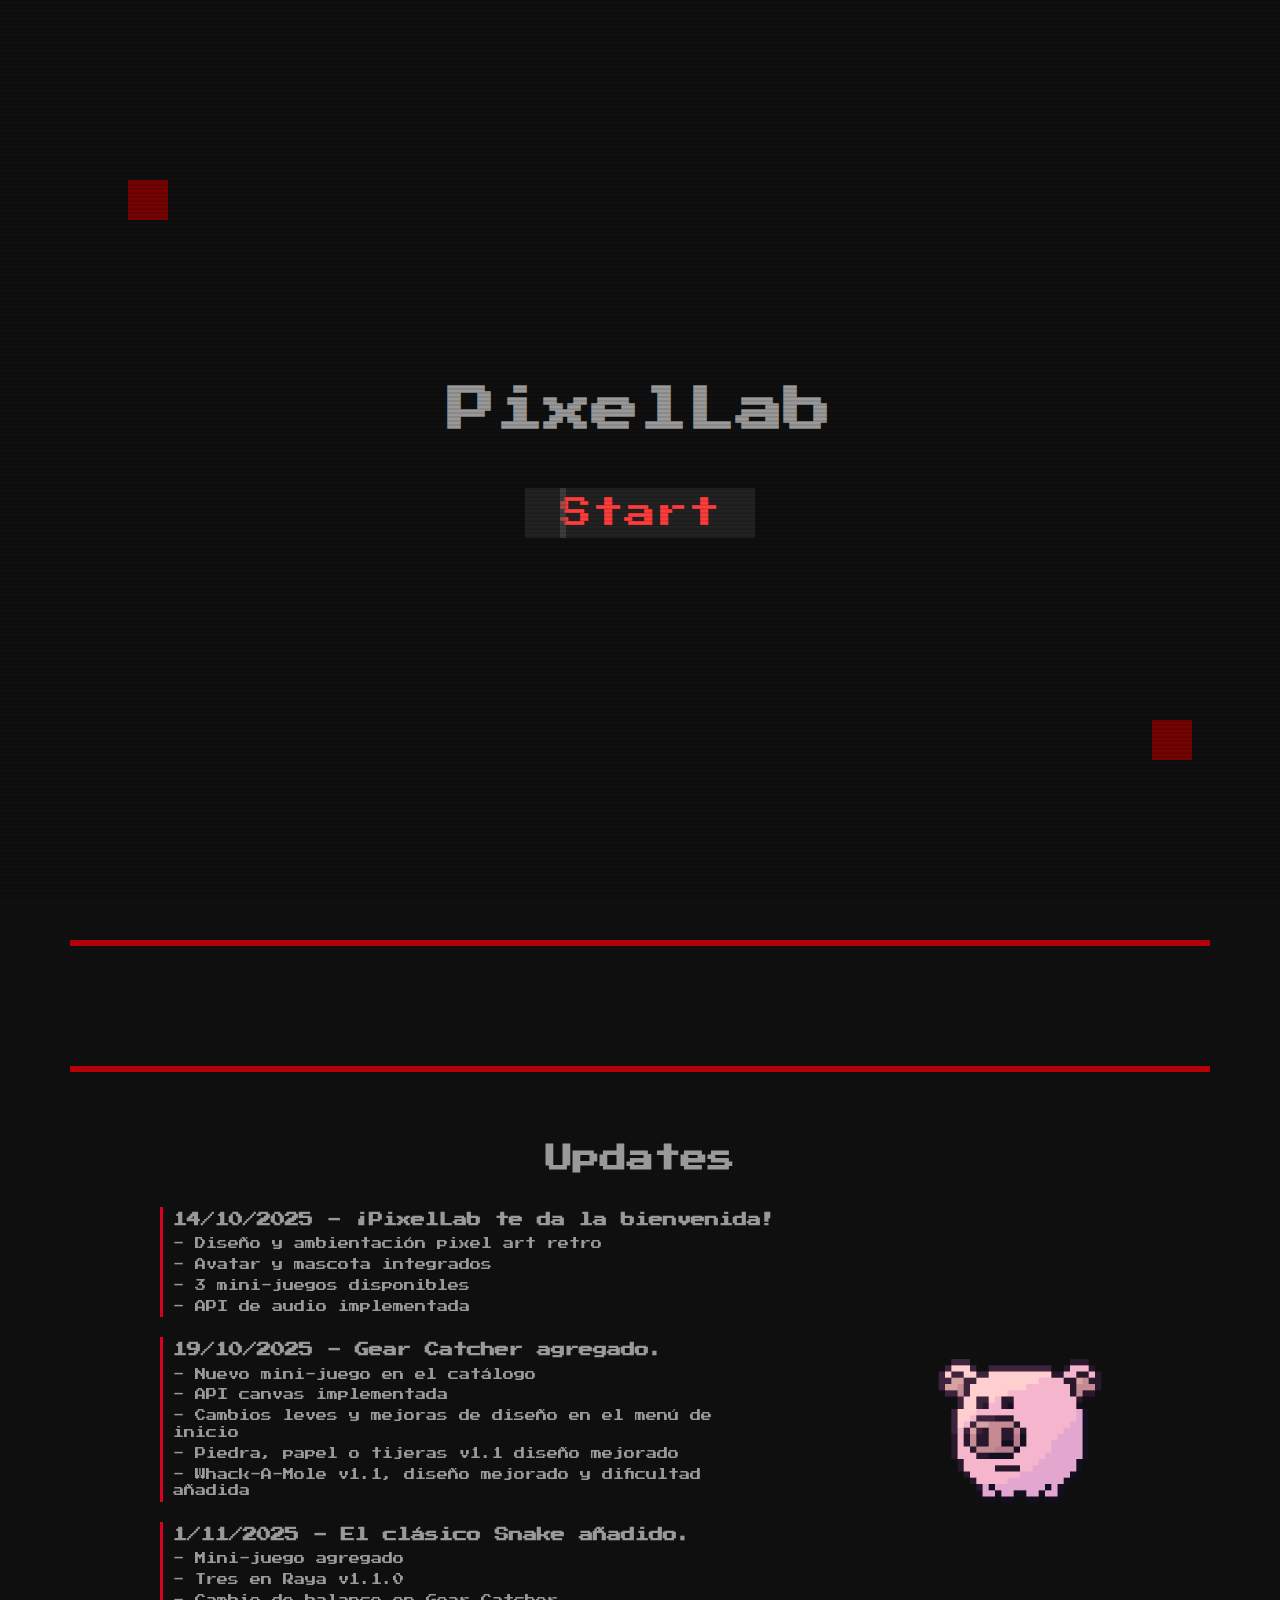
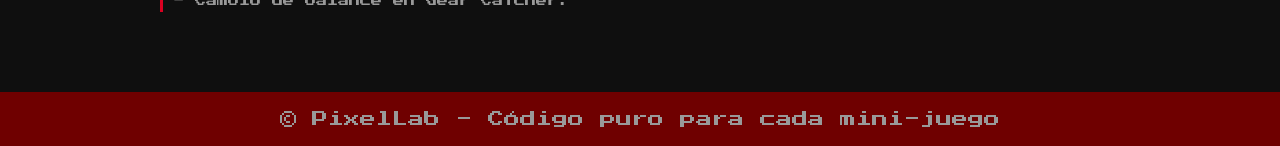
<file: index.html>
<!DOCTYPE html>
<html>
<head>
	<meta charset="utf-8">
	<meta name="viewport" content="width=device-width, initial-scale=1">
	<link rel="stylesheet" type="text/css" href="PixelLabContent/styles.css">
	<meta name="author" content="PixelLab">
    <meta name="description" content="Sección Principal de PixelLab">
	<link rel="icon" href="PixelLabContent/img/pet.png" type="image/x-icon">
	<title>PixelLab</title>
</head>
<body>
	<div class="scanlines"></div>
	<div id="start">
		<h2 class="start">PixelLab</h2>
		<button id="startButton">Start</button>
		<h3 id="carge">Cargando...</h3>
		<span id="span1"></span>
		<span id="span2"></span>
	</div>
	<main>
		<div>
			<img src="PixelLabContent/img/person.gif" class="gif" width="200px" height="200px">
			<img src="PixelLabContent/img/pet.gif" class="gif" width="200px" height="200px">
		</div>
		<h1>PixelLab<strong>v1.2.0</strong></h1>
		<h2>Sección de minijuegos variados, incluyendo de lógica, aletoriedad y reacción, con un estilo de animación retro para los fanáticos del pixel art.</h2>
	</main>

	<hr>
	<section id="games">
		<div class="game">
			<a href="Paper\index.html" class="left">
				<img title="Click para jugar" src="PixelLabContent/img/tijera.png">
			</a>
			<div class="container">
				<h3>Piedra, papel o tijeras</h3>
				<p>El juego clásico de piedra, papel o tijeras, simplemente elige una de las tres opciones y observa los resultados en la pantalla.</p>
			</div>
		</div>
		<div class="game sec">
			<div class="container">
				<h3>Tres en raya</h3>
				<p>Se puede jugar tanto con un amigo, como contra un bot, puedes elegir si usar la X o el O, al colocar 3 formas en línea verás el ganador.</p>
			</div>
			<a href="TicTac/index.html">
				<img title="Click para jugar" src="PixelLabContent/img/tresEnRaya.png" class="right">
			</a>
		</div>
		<div class="game">
			<a href="whack/index.html">
				<img title="Click para jugar" src="PixelLabContent/img/mole.png" class="left">
			</a>
			<div class="container">
				<h3>Whack-A-Mole</h3>
				<p>Aplasta los topos que aparecen en el transcurso del tiempo, tienes 1 minuto para obtener el mejor puntaje.</p>
			</div>
		</div>
		<div class="game sec">
			<div class="container">
				<h3>Gear Catcher</h3>
				<p>Atrapa tantos engranajes como puedas, el juego termina cuando se te escape uno, no dejes que eso pase.</p>
			</div>
			<a href="Gear/index.html">
				<img title="Click para jugar" src="PixelLabContent/img/brazo.png" class="right">
			</a>
		</div>
		<div class="game">
			<a href="snake/index.html">
				<img title="Click para jugar" src="PixelLabContent/img/apple.png" class="left">
			</a>
			<div class="container">
				<h3>Snake</h3>
				<p>El clásico juego snake, usa las flechas del teclado o los botones de la pantalla para moverte, come tantas manzanas como puedas.</p>
			</div>
		</div>
		<div class="game soon">
			<div class="container">
				<h3>Más mini-juegos<br>próximamente</h3>
				<p>...</p>
			</div>
			<div id="soon">
				<img src="PixelLabContent/img/soon.gif" width="200px" height="200px">
			</div>
		</div>
			
	</section>

<hr>
	<section id="info">
		<h2>Acerca de</h2>
		<div class="details">
			<img src="PixelLabContent/img/person.gif" class="gif" width="200px" height="200px">
			<p>Cada mini-juego se desarrolló utilizando HTML, CSS y JavaScript Vanilla, omitiendo el uso de frameworks o librerías externas.<br>El objetivo de este Mini Game Hub es aprender habilidades como manipulación del DOM, manejo de eventos, uso de canvas, detección de colisiones y reproducción de audio, todo enmarcado en un estilo visual pixel art retro, para hacerlo de un modo creativo, llamativo y divertido, tanto para el desarrollador como para los visitantes del sitio.</p>
		</div>
	</section>

	<hr>

	<section id="update">
		<h2>Updates</h2>
		<div class="updates">
			<div class="containerUp">
				<div class="details-container">
					<h3 class="updateH3">14/10/2025 - ¡PixelLab te da la bienvenida!</h3>
					<ul style="list-style: none;">
						<li>- Diseño y ambientación pixel art retro</li>
						<li>- Avatar y mascota integrados</li>
						<li>- 3 mini-juegos disponibles</li>
						<li>- API de audio implementada</li>
					</ul>
					
				</div>
				<div class="details-container">
					<h3 class="updateH3">19/10/2025 - Gear Catcher agregado.</h3>
					<ul style="list-style: none;">
						<li>- Nuevo mini-juego en el catálogo</li>
						<li>- API canvas implementada</li>
						<li>- Cambios leves y mejoras de diseño en el menú de inicio</li>
						<li>- Piedra, papel o tijeras v1.1 diseño mejorado</li>
						<li>- Whack-A-Mole v1.1, diseño mejorado y dificultad añadida</li>
					</ul>
					
				</div>
				<div class="details-container">
					<h3 class="updateH3">1/11/2025 - El clásico Snake añadido.</h3>
					<ul style="list-style: none;">
						<li>- Mini-juego agregado</li>
						<li>- Tres en Raya v1.1.0</li>
						<li>- Cambio de balance en Gear Catcher.</li>
					</ul>
					
				</div>
			</div>
			<img src="PixelLabContent/img/pet.gif" class="gif" width="200px" height="200px">
		</div>
			
			
		
	</section>



	<footer>
		© PixelLab - Código puro para cada mini-juego
	</footer>
	<script type="text/javascript" src="index.js"></script>
</body>
</html>
</file>
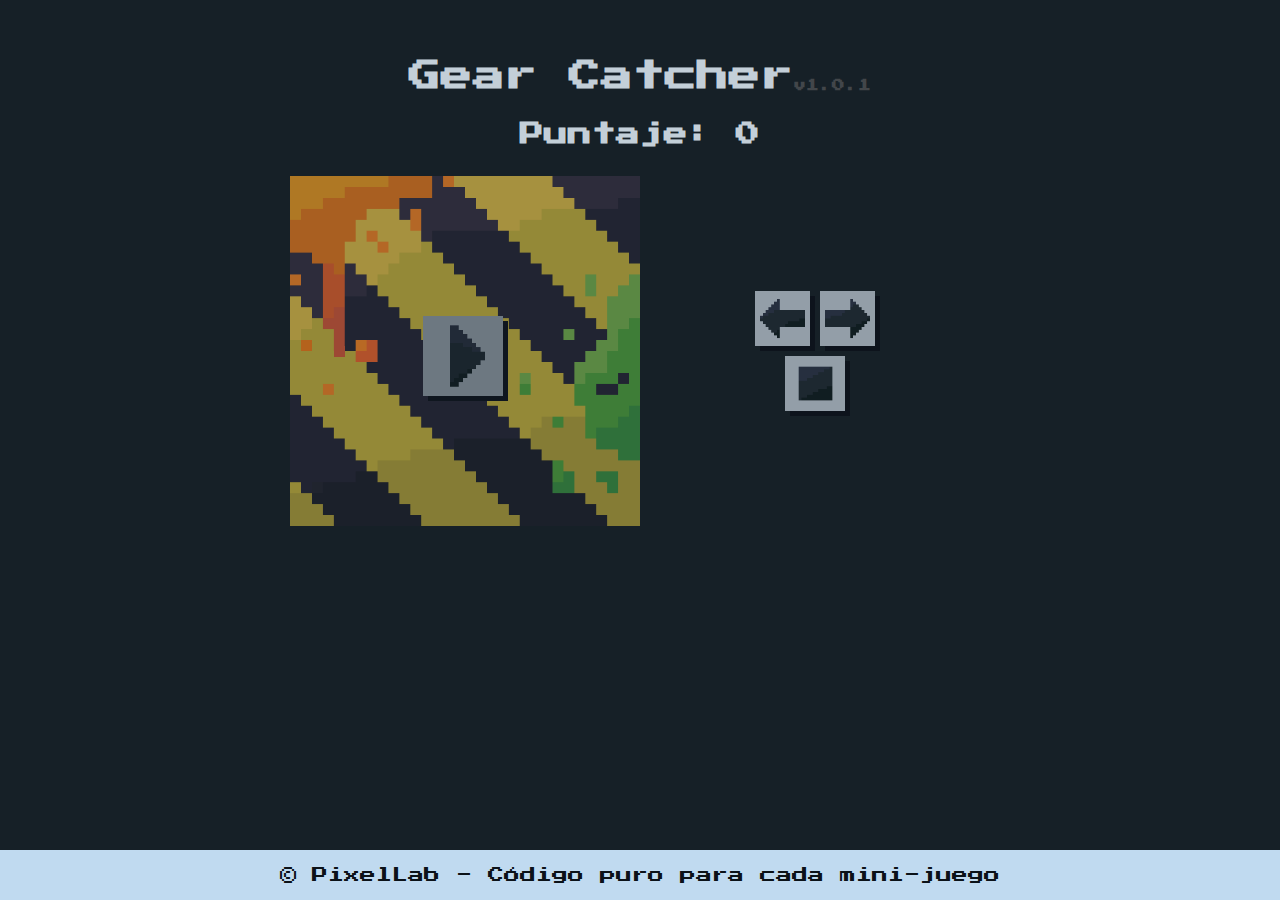
<file: Gear/index.html>
<!DOCTYPE html>
<html lang="en">
<head>
    <meta charset="UTF-8">
    <meta name="viewport" content="width=device-width, initial-scale=1.0">
    <link rel="stylesheet" href="styles.css">
    <meta name="author" content="PixelLab">
    <meta name="description" content="Gear Catcher, creado por PixelLab, aplicando canvas y colisiones.">
    <title>Gear Catcher</title>
    <link rel="icon" href="img/pet.png" type="image/x-icon">
</head>
<body>
    <div id="content">
    <main>
        <H1>Gear Catcher<strong id="version">v1.0.1</strong></H1>
        <h2>Puntaje: <strong id="strong">0</strong></h2>
    </main>
    <section>
        <div id="container">
            <button id="start"><img src="img/start.png" alt="start"></button>
            <h3>Has perdido :(</h3>
            <canvas id="canvas" width="350px" height="350px"></canvas>
        </div>
    </section>
    <section id="buttons">
        <span>
            
            <button id="left"><img src="img/left.png" alt="left"></button>
            <button id="right"><img src="img/right.png" alt="right"></button>
            <button id="stop"><img src="img/stop.png" alt="stop"></button>
        </span>
    </section>
    </div>
    <footer>© PixelLab - Código puro para cada mini-juego</footer>
    <script src="index.js"></script>
</body>
</html>
</file>
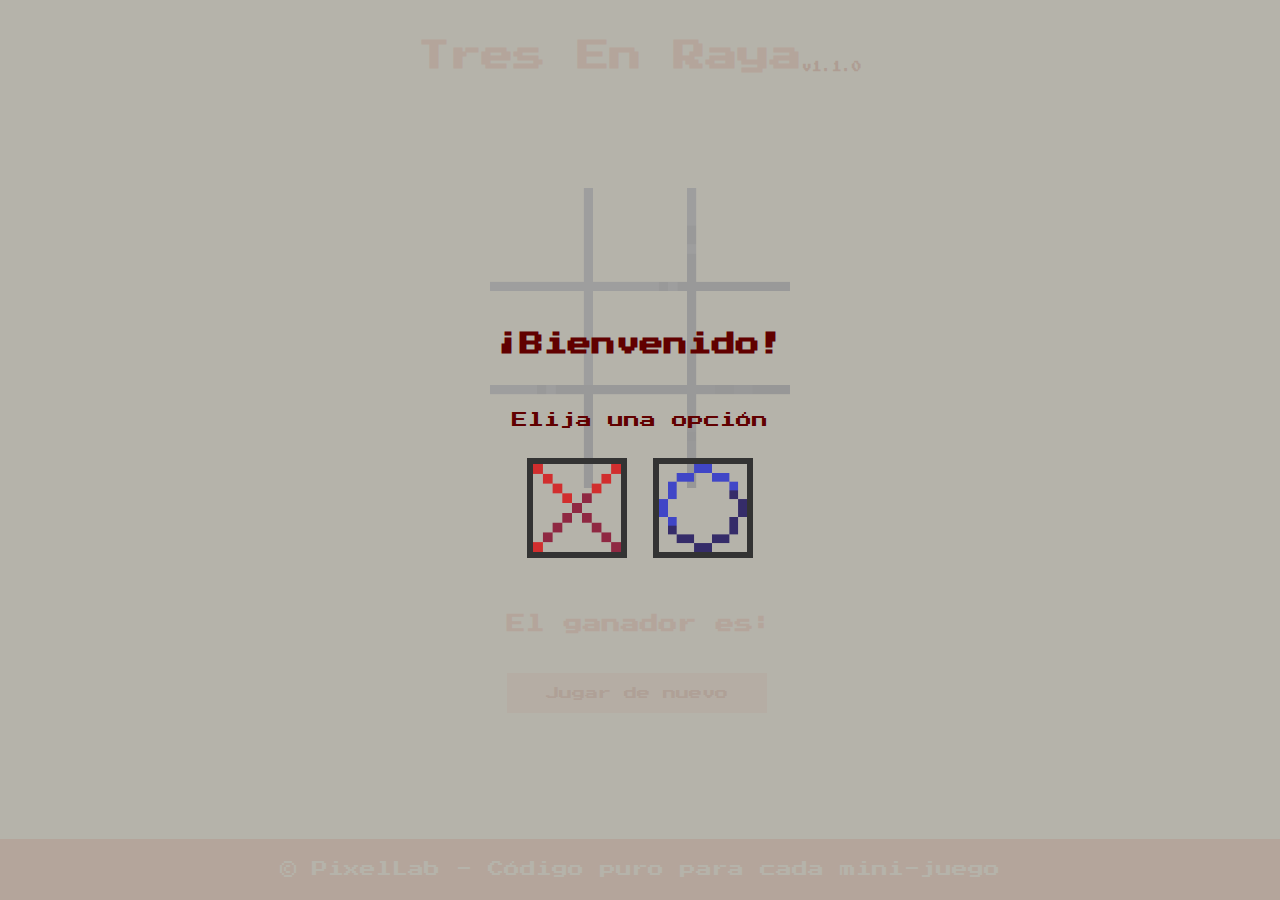
<file: TicTac/index.html>
<!DOCTYPE html>
<html>
<head>
	<meta charset="utf-8">
	<meta name="viewport" content="width=device-width, initial-scale=1">
	<link rel="stylesheet" type="text/css" href="styles.css">
	<meta name="author" content="PixelLab">
    <meta name="description" content="Tres en raya simple, creado por PixelLab">
	<title>Tres en raya</title>
	<link rel="icon" href="img/pet.png" type="image/x-icon">
</head>
<body>
		<div class="ventana" id="ventana1">
			<h2>¡Bienvenido!</h2>
			<p>Elija una opción</p>
			<span>
				<button class="personaje" id="pX"></button>
				<button class="personaje" id="pO"></button>
			</span>
		</div>

		<div class="ventana" id="ventana2">
			<p>Elija una acción</p>
			<span id="spanP">
				<button class="modo" id="1v1">Contra un Amigo</button>
				<button class="modo" id="1vCPU">Contra el CPU</button>
			</span>
		</div>

		<div class="ventana" id="eleccion">
			<img id="gif" src="img/xo.gif">
		</div>
	<main>
		<h1>Tres En Raya<strong id="version">v1.1.0</strong></h1>
	</main>
	<section id="fondo">
		<div class="container">
			<span class="casilla" id="c1"></span>
			<span class="casilla" id="c2"></span>
			<span class="casilla" id="c3"></span>
		</div>
		<div class="container">
			<span class="casilla" id="c4" ></span>
			<span class="casilla" id="c5"></span>
			<span class="casilla" id="c6"></span>

		</div>
		<div class="container">
			<span class="casilla" id="c7"></span>
			<span class="casilla" id="c8"></span>
			<span class="casilla" id="c9"></span>
		</div>
	</section>
	<section id="resultados">
		<h3 id="h3">El ganador es:</h3>
		<h4 id="h4"></h4>
		<button id="button">Jugar de nuevo</button>
	</section>
	<footer>
		© PixelLab - Código puro para cada mini-juego

	</footer>
	<script type="text/javascript" src="index.js"></script>
</body>
</html>
</file>
<file: PixelLabContent/styles.css>
@import url('https://fonts.googleapis.com/css2?family=Press+Start+2P&display=swap');

* {
	margin: 0;
	padding: 0;
	box-sizing: border-box;
	font-family:'Press Start 2P', sans-serif;
}
html {
	width: 100%;
	height: 100%;
  scrollbar-color: #b40008 #222;
  scrollbar-width: none;
}
html::-webkit-scrollbar {
  width: 32px;
}


body {
	background-color: #0F0F0F;
	color:  #999999;
	width: 100%;
	height: 100%;
	display: flex;
	flex-direction: column;
	justify-content: space-between;
	overflow: auto;
}
body.no-scroll {
  overflow: hidden;
}
hr {
	background-color: #b40008;
	height: 6px;
	width: 89%;
	margin: 60px auto 60px;
	border: 3px solid #b40008;
}

#start {
	width: 100%;
	height: 100%;
	background-color: #0F0F0F;
	position: fixed;
	top: 0;
	display: flex;
	flex-direction: column;
	gap: 30px;
	justify-content: center;
	align-items: center;
}
.start {
	font-size: 3em;
}
#startButton {
	background-color: #222;
	border: none;
	width: 230px;
	height: 50px;
	font-size: 2em;
	position: relative;
	color: #FF3B3B;
	overflow: hidden;

}
#startButton:hover {
	transform: scale(1.1);
	background-color: #444;
}

#startButton:active {
	background-color: #222;
	color: #900000;
}
#startButton::before {
	content: "";
	width: 6px;
	height: 100%;
	position: absolute;
	background-color: #555;
	animation: buttonS 6s infinite linear;
	opacity: 0.5;
	top: 0px;
}
#carge {
	display: none;
	position: relative;
}
#span1, #span2 {
	width: 40px;
	height: 40px;
	background-color: #900000;
	position: absolute;
	opacity: 0.8;
}
#span1 {
	left: 10%;
	top: 20%;
	animation: spans 7s infinite alternate;
}
#span2 {
	left: 90%;
	top: 80%;
	animation: spans 7s infinite alternate-reverse;
}

@keyframes spans {
	1% {
		top: 20%;
	}
	50% {
		top: 80%;
	}
	100% {
		top: 20%;
	}
}
/* página en sí */
h1 {
	color: #FF3B3B;
	font-size: 2.3em;
}
h2 {
	margin: 0 20%;
	text-align: center;
	line-height: 2;
}
	main h2 {
		font-size: 0.9em;
	}
main {
    margin-top: 80px;
    width: 100%;
    height: auto;
    display: flex;
    flex-direction: column;
    justify-content: center;
    align-items: center;
    gap: 50px;
    
}

main .gif {
	width: 125px;
	height: 125px;
}
#games {
	display: none;
	justify-content: center;
	align-items: center;
	flex-direction: column;
	width: 100%;
	margin-top: 60px;
	gap: 70px;
}
#soon {
	min-width: 256px;
	height: 256px;
	background-color: #222;
	display: flex;
	justify-content: center;
	align-items: center;
}
.soon {
	width: 80%;
	justify-content: space-around;
}

h3 {
	font-size: 1.5em;
}

p {
	font-size: 0.9em;
	line-height: 2;
}

.game {
	display: flex;
	flex-direction: column;
	align-items: center;
	margin: 0 40px;
	gap: 15px;
}
.game h3 {
	line-height: 1.4em;
}
.sec {
	flex-direction: column-reverse;
}

.container * {
	padding: 20px 0;
}

.container p {
	text-align: justify;
}
@media screen and (min-width: 650px) {
h1 {
	font-size: 3em;
}
h2, main h2{
	font-size: 1.7em;
}
.game {
	flex-direction: row;
	max-width: 80%;
	gap: 20px;
}


.container {
	display: flex;
	flex-direction: column;
}

.left {
	border-right: 3px solid #0F0F0F;
}
.left:hover {
	border-right: 3px solid #da0021;
}
.right {
	border-left: 3px solid #0F0F0F;
}
.right:hover {
	border-left: 3px solid #da0021;
}
main .gif {
	width: 200px;
	height: 200px;
}

#info p {
	font-size: 1em !important;
}
}

img {
	transition: 0.1s;
}
img:hover {
	filter: brightness(1.2);
}


#info {
	display: none;
	align-items: center;
    flex-direction: column;
}
#info p {
	max-width: 70%;
	font-size: 0.7em;
	text-align: justify;
}

footer {
	margin-top: 60px;
    height: 100px;
    background-color: #6f0000;
    display: flex;
    justify-content: center;
    align-items: center;
    text-align: center;
    line-height: 1.5;
    padding: 15px;
}



main::before {
	content: "";
	width: 100%;
	height: 8px;
	position: absolute;
	background-color: #900000;
	animation: scan 7s infinite alternate;
	position: fixed;
	z-index: -1;
	opacity: 0.5;
}



h1:hover {
	color: #FF5D5D;
}

strong {
	color: #7778;
	font-size: 0.2em;
}


@keyframes scan {
	1% {
		top: 100%;
	}
	100% {
		top: 0%;
	}

}

.scanlines {
  pointer-events: none;
  position: fixed;
  top: 0; left: 0;
  width: 100%;
  height: 100%;
  background: repeating-linear-gradient(
    to bottom,
    rgba(0, 0, 0, 0.1),
    rgba(0, 0, 0, 0.1) 2px,
    transparent 2px,
    transparent 4px
  );
  z-index: 1;
}


@keyframes buttonS {
	1% {
		left: 0%;
	}
	80% {
		left: 110%;
	}
	100% {
		left: 111%;
	}
}

.details {
	   display: flex;
    justify-content: space-evenly;
    flex-wrap: wrap;
    align-items: center;
}

.details p {
	min-width: 200px;
	padding: 20px 0;
}

.petContainer {
	display: flex;
}
.details-container {
	border-left: 3px solid #da0021;
	padding-left: 10px;
}
.details-container:hover {
	border-left: 20px solid #ff1c3f;
	padding-left: 20px;
	color: #ddd;
}
.updates {
	   display: flex;
    justify-content: space-evenly;
    flex-wrap: wrap;
    align-items: center;
    margin: 20px;
}
.containerUp {
	display: flex;
	gap: 20px;
	flex-direction: column;
	max-width: 50%;
	min-width: 350px;
}
.updateH3{
	font-size: 0.9em;
	line-height: 1.2;
	padding: 5px 0;
}
li {
	font-size: 0.7em;
	line-height: 1.5;
	padding: 2px 0;
}


.gif {
	transition: none;
}

.gif:active {
	transform: scale(1.1);
}
a img {
	width: 280px;
	height: 280px;
}
</file>
<file: Gear/styles.css>
@import url('https://fonts.googleapis.com/css2?family=Press+Start+2P&display=swap');

* {
    margin: 0;
    padding: 0;
    box-sizing: border-box;
    font-family: "Press Start 2P", monospace;

}

body {
    min-height: 100vh;
    width: 100%;
    background-color: #162027;
    color: #c3cfd8;
    display: flex;
    flex-direction: column;
    justify-content: space-between;
    align-items: center;
}
#content {
    display: grid;
    grid-template-columns: 1fr;
    max-width: 1000px;
}

main, section {
    width: 100%;
    margin-top: 15px;
    gap: 10px;
    text-align: center;
}

main {
    grid-column: auto;
    display: flex;
    justify-content: center;
    align-items: center;
    flex-direction: column;
}
main * {
    margin-top: 20px;
}
section {
    margin-top: 30px;
    display: flex;
    justify-content: center;
}
#container {
    width: 350px;
    height: 350px;
    background-image: url('img/fondo.png');
    background-size: cover;  
    position: relative;
}

#object {
    width: 90px;
    height: 35px;
    background-color: brown;
    position: absolute;
    bottom: 10px;
    left: 100px;
}

.objetos {
    width: 50px;
    height: 50px;
    background-color: blueviolet;
    position: absolute;
    top: 0px;
}
button {
    background-color: #939ea8;
    border: none;
    outline: none;
    width: 55px;
    height: 55px;
    color: #162027;
    box-shadow: 5px 5px #0d131c;
}
button img {
    width: 45px;
    height: 45px;
}
span {
    display: flex;
    justify-content: center;
    flex-wrap: wrap;
    gap: 10px;
}

button:hover {
    background-color: #c0daf0;
    color: #44657c;
}
button:active {
    background-color: #646f79;
    color: #0b1218;
}
#container {
    opacity: 0.7;
}
#container::after {
    content: "";
    width: 11px;
    height: 11px;
    background-color: #d7593a;
    position: absolute;
    left: 44px;
    top: 170px;
    animation: gota 3s steps(10, end) infinite;
}

@keyframes gota {

    0% {
        top: 170px;
        opacity: 1;
      }
      50% {
        top: 340px;
        opacity: 1;
      }
      51% {
        opacity: 0; 
      }
      100% {
        top:170px;
        opacity: 0;
      }
}

#start {
    position: absolute;
    transform: translate(-75%);
    left: 55%;
    top: 40%;
    width: 80px;
    height: 80px;
}
#start img {
    width: 70px;
    height: 70px;
}
#buttons {
    align-items: center;
}
#stop {
    flex: 0 0 100%;
    max-width: 60px;
}

footer {
    width: 100%;
    height: 50px;
    background-color: #c0daf0;
    color: #0b1218;
    margin-top: 30px;
    display: flex;
    justify-content: center;
    align-items: center;
    text-align: center;
}

@media (min-width: 600px) {
    #content {
        grid-template-columns: 1fr 1fr;
    }
    main {
        grid-column: 1 / -1;
        margin-top: 40px;
    }
    }

    h3 {
        position: absolute;
        margin-top: 80px;
        color: #ec6624;
        background-color: #162027;
        padding: 15px 0;
        display: none;
        width: 100%;
    }

    #version {
        color: #42464a;
        font-size: 0.4em;
    }
</file>
<file: TicTac/styles.css>
@import url('https://fonts.googleapis.com/css2?family=Press+Start+2P&display=swap');


*, *:before, *:after {
	margin: 0;
	padding: 0;
	font-family:'Press Start 2P', sans-serif;
	box-sizing: border-box;
}

html {
	width: 100vw;
	height: 100vh;
}
body {
	width: 100%;
	height: 100%;
	display: flex;
	flex-direction: column;
	align-items: center;
	justify-content: space-between;
	background-color: #feeeab;
	color: #f8853e;

}

main {
	padding: 40px 20px 0;
}
section {
	display: flex;
	flex-direction: column;
}

.container {
	width: 300px;
	height: 100px;
	display: flex;
}
#fondo {
background: url(img/fondo.png) no-repeat center center;
background-size: cover;
}

.casilla {
	width: 100px;
	height: 100px;
	background-color: transparent;
	border: transparent;
	font-size: 110px;
	display: flex;
	justify-content: center;
	align-items: center;
}
#resultados img {
	max-width: 20px;
	max-height: 20px;
	margin: 0;
}
.casilla img {
	max-width: 90px;
	max-height: 90px;
}

#resultados * {
	margin: 10px;
}
#resultados image {
	margin: auto;
}
button {
	border: none;
	outline: none;
	height: 40px;
	background-color: #fcc47f;
	color: #ce621b;
}
button:hover {
	background-color: #fdd995;
}
button:active {
	background-color: #faaf6a;
}
#button {
	width: 260px;
}
footer {
	text-align: center;
	min-height: 60px;
	width: 100vw;
	padding: 20px 20px;
	background-color: #f8853e;
	color: #feeeab;
	line-height: 1.3;
}

.ventana {
	width: 100vw;
	height: 100vh;
	position: absolute;
	background-color: #aaad;
	color: #610000;
	display: flex;
	flex-direction: column;
	align-items: center;
	justify-content: center;
}
.ventana * {
	margin: 10px 5px;
}
#ventana2 {
	display: none;
}
.modo {
	padding: 10px;
}

#pX, #pO {
	width: 100px;
	height: 100px;
	border: 6px solid #333;
	padding: 10px;
}
#pO {
	background: url(img/o.png) center / cover no-repeat;
}
#pX {
	background: url(img/x.png) center / cover no-repeat;
}


#pX:hover, #pO:hover {
	transform: scale(1.1);
}

#pX:active, #pO:active {
	width: 95px;
	height: 95px;
}

h2 {
	height: 60px;
}
h1, h3, h4 {
	text-align: center;
}

#version {
	font-size: 0.3em;
	color: #cc4e00;
}
#spanP{
	display: flex;
}

/*main, section, footer {
	filter: blur(5px);
}*/

#eleccion {
	display: none;
	background-color: #999;
}
#gif {
	width: 400px !important;
	height: 400px !important;
}
</file>
